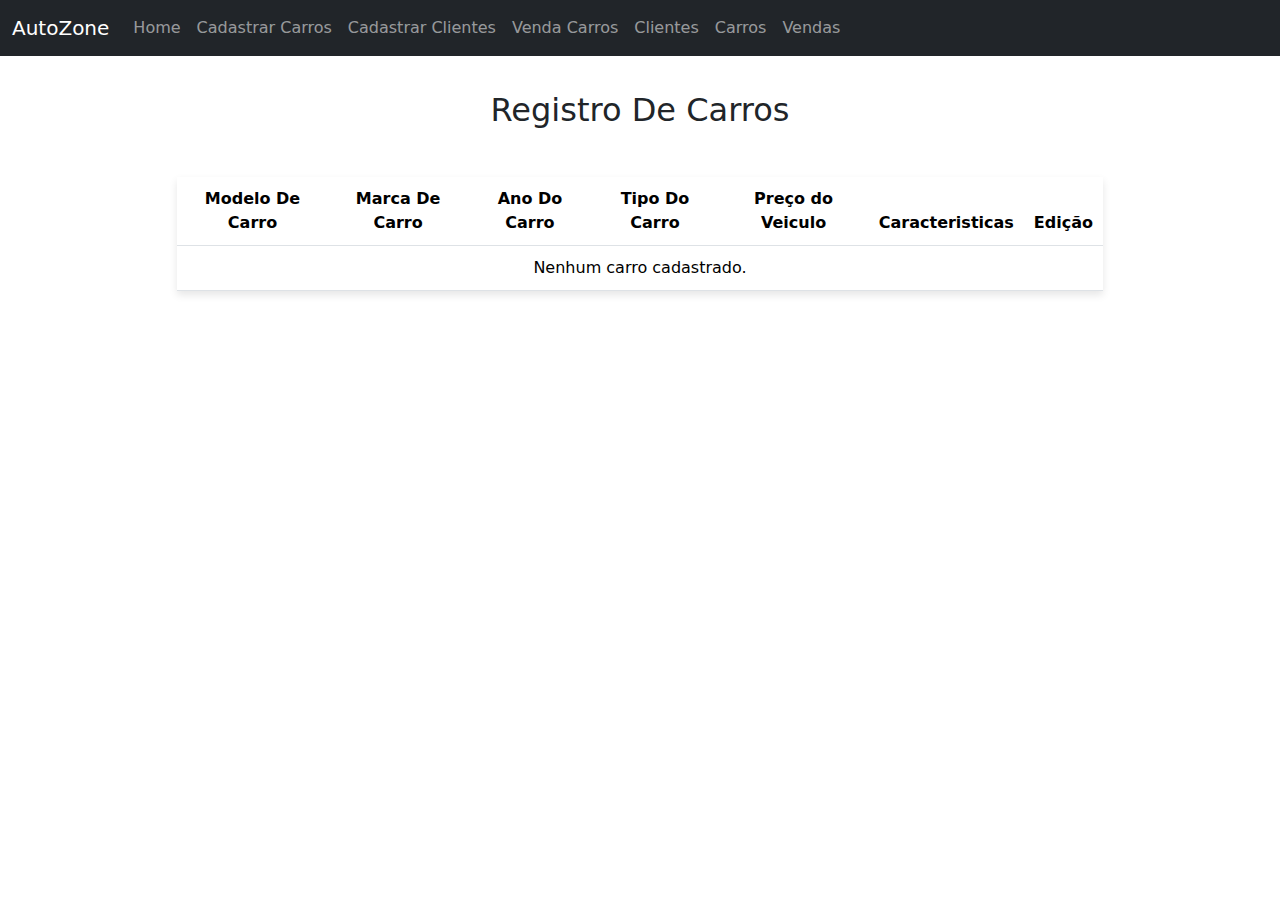
<file: pages/carros_registrados.html>
<!DOCTYPE html>
<html lang="en">
    <head>
        <meta charset="UTF-8">
        <meta name="viewport" content="width=device-width, initial-scale=1.0">
        <title>AutoZone | Carros</title>
        <!-- LINK DO BOOTSTRAP CSS -->
        <link href="https://cdn.jsdelivr.net/npm/bootstrap@5.3.3/dist/css/bootstrap.min.css" rel="stylesheet">
        <!-- LINK DO STYLE CSS -->
        <link rel="stylesheet" href="styles/carros_registrados.css">
    </head>
<body>


    <nav class="navbar navbar-expand-lg navbar-dark bg-dark">
        <div class="container-fluid">
            <a class="navbar-brand" href="#">AutoZone</a>
            <button class="navbar-toggler" type="button" data-bs-toggle="collapse" data-bs-target="#navbarNav" aria-controls="navbarNav" aria-expanded="false" aria-label="Toggle navigation">
                <span class="navbar-toggler-icon"></span>
            </button>
            <div class="collapse navbar-collapse" id="navbarNav">
                <ul class="navbar-nav">
                    <li class="nav-item">
                        <a class="nav-link" href="../index.html">Home</a>
                    </li>
                    <li class="nav-item">
                        <a class="nav-link" href="cadastrar_carros.html">Cadastrar Carros</a>
                    </li>
                    <li class="nav-item">
                        <a class="nav-link" href="cadastrar_clientes.html">Cadastrar Clientes</a>
                    </li>
                    <li>
                        <a class="nav-link" href="vendas_carros.html">Venda Carros</a>
                    </li>
                    <li class="nav-item">
                        <a class="nav-link" href="clientes_registrados.html">Clientes</a>
                    </li>
                    <li>
                        <a class="nav-link" href="carros_registrados.html">Carros</a>
                    </li>
                    <li>
                        <a class="nav-link" href="vendas_registrados.html">Vendas</a>
                    </li>
                </ul>
            </div>
        </div>
    </nav>

    <h2 style="text-align: center; padding-top: 35px; ">Registro De Carros</h2>


    <div class="container mt-5">
        <div class="row justify-content-center">
            <div class="col-md-10">
                <!-- Tabela para exibir os carros cadastrados -->
                <table class="table table-custom">
                    <thead class="bg-dark text-light">
                        <tr>
                            <th class="text-center">Modelo De Carro</th>
                            <th class="text-center">Marca De Carro</th>
                            <th class="text-center">Ano Do Carro</th>
                            <th class="text-center">Tipo Do Carro</th>
                            <th class="text-center">Preço do Veiculo</th>
                            <th class="text-center">Caracteristicas</th>
                            <th class="text-center">Edição</th>
                        </tr>
                    </thead>
                    <tbody id="tabelaCarros">
                        <!-- Os dados dos carros serão adicionados aqui dinamicamente -->
                    </tbody>
                </table>
            </div>
        </div>
    </div>


    

<!-- Modal de Edição -->
<div class="modal fade" id="editarCampoModal" tabindex="-1" aria-labelledby="editarCampoModalLabel" aria-hidden="true">
    <div class="modal-dialog">
        <div class="modal-content">
            <div class="modal-header">
                <h5 class="modal-title" id="editarCampoModalLabel">Editar Campo</h5>
                <button type="button" class="btn-close" data-bs-dismiss="modal" aria-label="Close"></button>
            </div>
            <div class="modal-body">
                <form id="formEditarCampo">
                    <div class="mb-3">
                        <label for="campoEditar" class="form-label">Campo a Editar</label>
                        <select class="form-select" id="campoEditar">
                            <option value="nome">Modelo De Carro</option>
                            <option value="marca">Marca De Carro</option>
                            <option value="ano">Ano Do Carro</option>
                            <option value="tipo">Tipo Do Carro</option>
                            <option value="preco">Preço do Veiculo</option>
                            <option value="caracteristicas">Caracteristicas</option>
                        </select>
                    </div>
                    <div class="mb-3">
                        <label for="novoValor" class="form-label">Novo Valor</label>
                        <input type="text" class="form-control" id="novoValor">
                    </div>
                </form>
            </div>
            <div class="modal-footer">
                <button type="button" class="btn btn-secondary" data-bs-dismiss="modal">Fechar</button>
                <button type="button" class="btn btn-primary" onclick="salvarEdicao()">Salvar Alterações</button>
            </div>
        </div>
    </div>
</div>

    <script src="https://cdn.jsdelivr.net/npm/bootstrap@5.3.3/dist/js/bootstrap.bundle.min.js"></script>
    <script src="script/carros_registrados.js"></script>
    
</body>
</html>
</file>
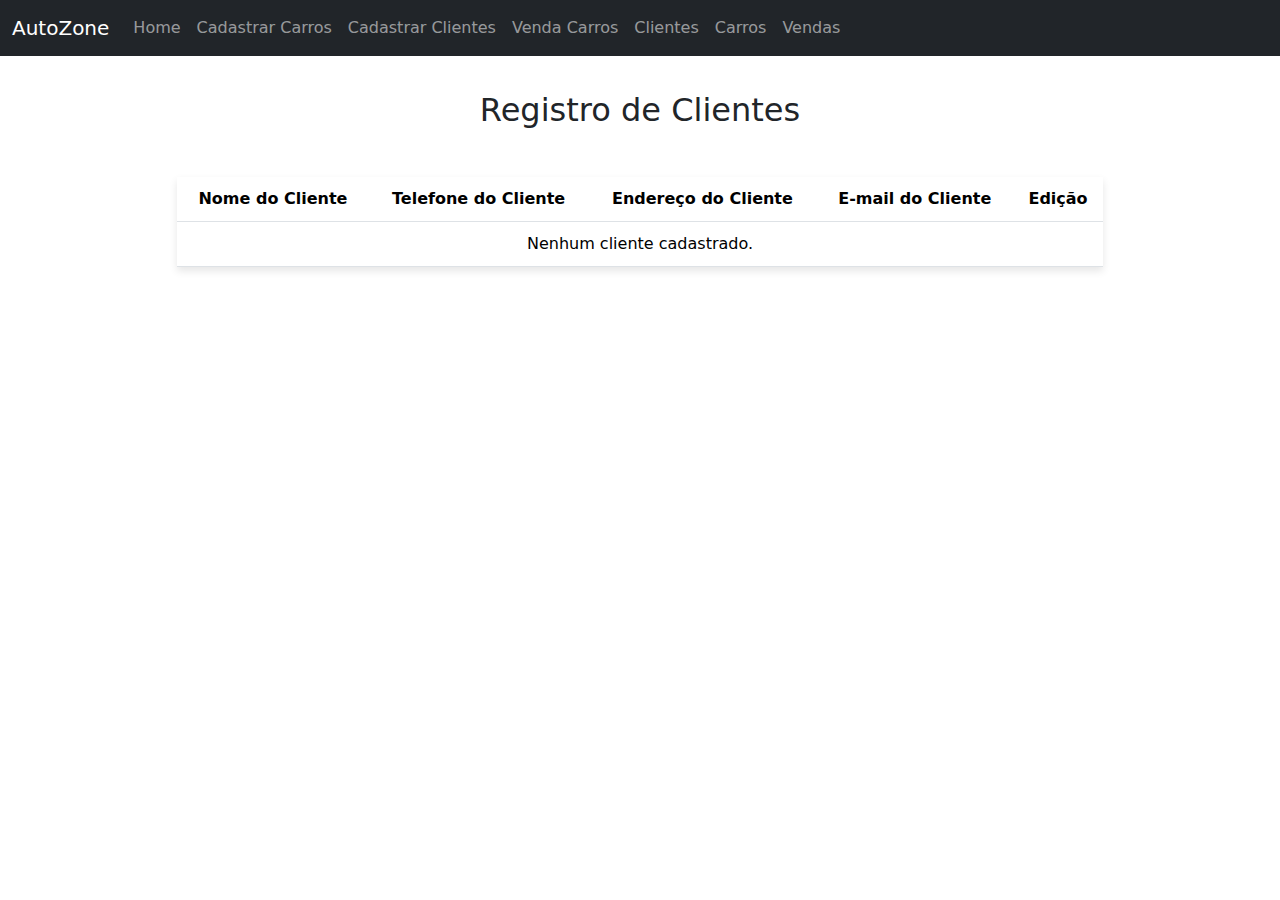
<file: pages/clientes_registrados.html>
<!DOCTYPE html>
<html lang="pt-br">

<head>
    <meta charset="UTF-8">
    <meta name="viewport" content="width=device-width, initial-scale=1.0">
    <title>AutoZone | Clientes</title>
    <!-- LINK DO BOOTSTRAP CSS -->
    <link href="https://cdn.jsdelivr.net/npm/bootstrap@5.3.3/dist/css/bootstrap.min.css" rel="stylesheet">
    <!-- LINK DO STYLE CSS -->
    <link rel="stylesheet" href="styles/clientes_registrados.css">
</head>

<body>


    <nav class="navbar navbar-expand-lg navbar-dark bg-dark">
        <div class="container-fluid">
            <a class="navbar-brand" href="#">AutoZone</a>
            <button class="navbar-toggler" type="button" data-bs-toggle="collapse" data-bs-target="#navbarNav" aria-controls="navbarNav" aria-expanded="false" aria-label="Toggle navigation">
                <span class="navbar-toggler-icon"></span>
            </button>
            <div class="collapse navbar-collapse" id="navbarNav">
                <ul class="navbar-nav">
                    <li class="nav-item">
                        <a class="nav-link" href="../index.html">Home</a>
                    </li>
                    <li class="nav-item">
                        <a class="nav-link" href="cadastrar_carros.html">Cadastrar Carros</a>
                    </li>
                    <li class="nav-item">
                        <a class="nav-link" href="cadastrar_clientes.html">Cadastrar Clientes</a>
                    </li>
                    <li>
                      <a class="nav-link" href="vendas_carros.html">Venda Carros</a>
                  </li>
                    <li class="nav-item">
                        <a class="nav-link" href="clientes_registrados.html">Clientes</a>
                    </li>
                    <li>
                      <a class="nav-link" href="carros_registrados.html">Carros</a>
                    </li>
                    <li>
                      <a class="nav-link" href="vendas_registrados.html">Vendas</a>
                  </li>
                </ul>
            </div>
        </div>
    </nav>

    <h2 style="text-align: center; padding-top: 35px; ">Registro de Clientes</h2>

    <div class="container mt-5">
        <div class="row justify-content-center">
            <div class="col-md-10">
                <!-- Tabela para exibir os clientes cadastrados -->
                <table class="table table-custom">
                    <thead class="bg-dark text-light">
                        <tr>
                            <th class="text-center">Nome do Cliente</th>
                            <th class="text-center">Telefone do Cliente</th>
                            <th class="text-center">Endereço do Cliente</th>
                            <th class="text-center">E-mail do Cliente</th>
                            <th class="text-center">Edição</th>
                        </tr>
                    </thead>
                    <tbody id="tabelaClientes">
                        <!-- Os dados dos clientes serão adicionados aqui dinamicamente -->
                    </tbody>
                </table>
            </div>
        </div>
    </div>
    

<!-- Modal de Edição -->
<div class="modal fade" id="editarCampoModal" tabindex="-1" aria-labelledby="editarCampoModalLabel" aria-hidden="true">
    <div class="modal-dialog">
      <div class="modal-content">
        <div class="modal-header">
          <h5 class="modal-title" id="editarCampoModalLabel">Editar Campo</h5>
          <button type="button" class="btn-close" data-bs-dismiss="modal" aria-label="Close"></button>
        </div>
        <div class="modal-body">
          <form id="formEditarCampo">
            <div class="mb-3">
              <label for="campoEditar" class="form-label">Campo a Editar</label>
              <select class="form-select" id="campoEditar">
                <option value="nomeCliente">Nome do Cliente</option>
                <option value="telefone">Telefone do Cliente</option>
                <option value="endereco">Endereço do Cliente</option>
                <option value="email">E-mail do Cliente</option>
              </select>
            </div>
            <div class="mb-3">
              <label for="novoValor" class="form-label">Novo Valor</label>
              <input type="text" class="form-control" id="novoValor">
            </div>
          </form>
        </div>
        <div class="modal-footer">
          <button type="button" class="btn btn-secondary" data-bs-dismiss="modal">Fechar</button>
          <button type="button" class="btn btn-primary" onclick="salvarEdicao()">Salvar Alterações</button>
        </div>
      </div>
    </div>
  </div>
  
  
  
        
</body>

<script src="https://cdn.jsdelivr.net/npm/bootstrap@5.3.3/dist/js/bootstrap.bundle.min.js"></script>
<script src="script/clientes_registrados.js"></script>
</file>
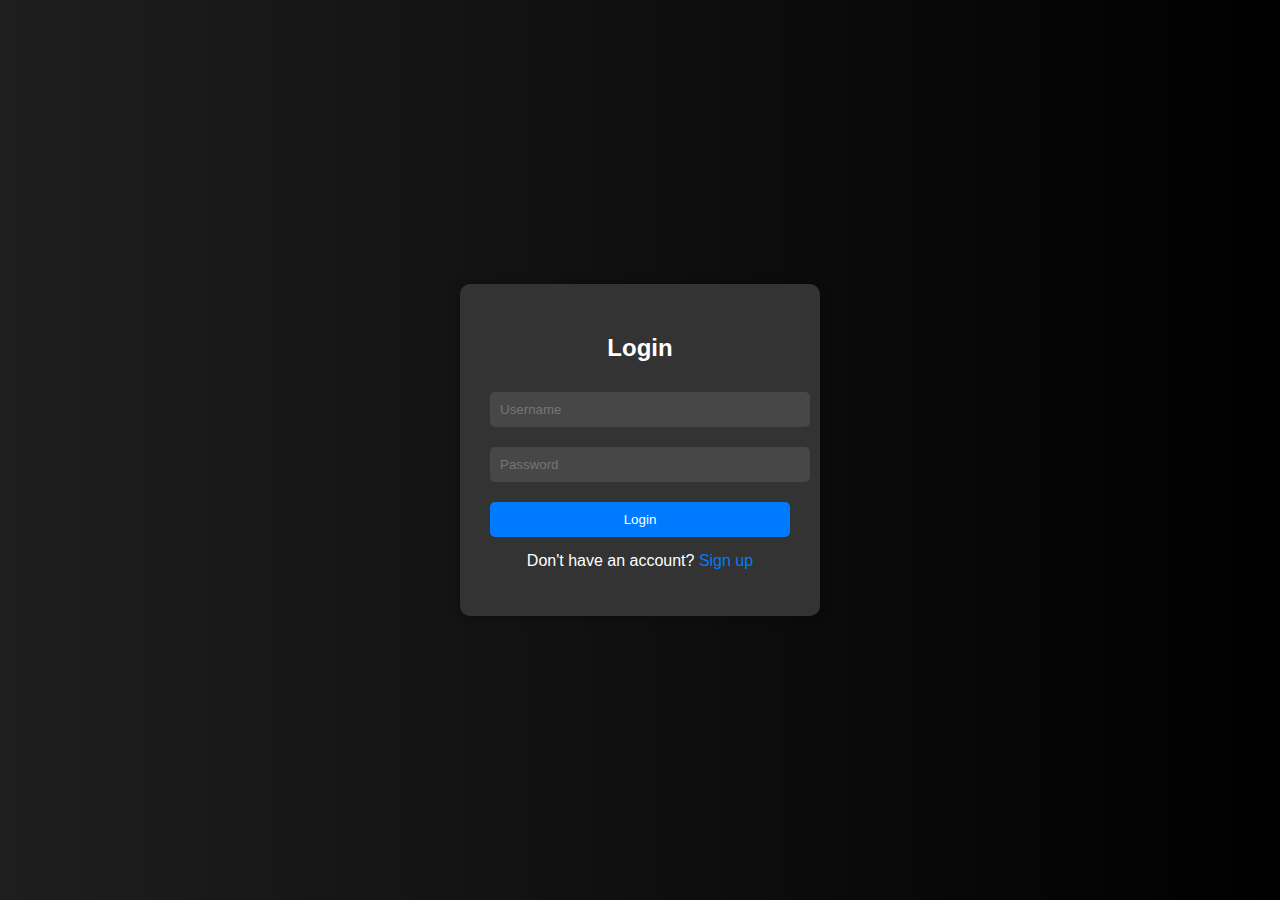
<file: pages/login.html>
<!DOCTYPE html>
<html lang="en">
<head>
    <meta charset="UTF-8">
    <meta name="viewport" content="width=device-width, initial-scale=1.0">
    <title>AutoZone - Login</title>
    <style>
        body {
            margin: 0;
            padding: 0;
            font-family: Arial, sans-serif;
            background: linear-gradient(to right, #1e1e1e, #000);
            display: flex;
            justify-content: center;
            align-items: center;
            height: 100vh;
        }

        .login-container {
            width: 300px;
            padding: 30px;
            background: #333;
            border-radius: 10px;
            box-shadow: 0px 0px 10px rgba(0, 0, 0, 0.3);
        }

        .login-container h2 {
            text-align: center;
            color: #fff;
            margin-bottom: 30px;
        }

        .login-container input[type="text"],
        .login-container input[type="password"] {
            width: 100%;
            padding: 10px;
            margin-bottom: 20px;
            border: none;
            border-radius: 5px;
            background: rgba(255, 255, 255, 0.1);
            color: #fff;
            outline: none;
        }

        .login-container input[type="submit"] {
            width: 100%;
            padding: 10px;
            border: none;
            border-radius: 5px;
            background: #007bff;
            color: #fff;
            cursor: pointer;
            transition: background-color 0.3s ease;
        }

        .login-container input[type="submit"]:hover {
            background: #0056b3;
        }

        .login-container p {
            margin-top: 15px;
            text-align: center;
            color: #fff;
        }

        .login-container p a {
            color: #007bff;
            text-decoration: none;
        }

        .login-container p a:hover {
            text-decoration: underline;
        }

        /* Estilos para a animação de carregamento */
        .loading-overlay {
            display: none;
            position: fixed;
            top: 0;
            left: 0;
            width: 100%;
            height: 100%;
            background-color: rgba(0, 0, 0, 0.5);
            z-index: 9999;
            justify-content: center;
            align-items: center;
        }

        .loading-spinner {
            border: 4px solid #f3f3f3;
            border-top: 4px solid #3498db;
            border-radius: 50%;
            width: 50px;
            height: 50px;
            animation: spin 1s linear infinite;
        }

        @keyframes spin {
            0% { transform: rotate(0deg); }
            100% { transform: rotate(360deg); }
        }
    </style>
</head>
<body>
    <div class="login-container">
        <h2>Login</h2>
        <form id="login-form">
            <input type="text" id="username" placeholder="Username">
            <input type="password" id="password" placeholder="Password">
            <input type="submit" value="Login">
        </form>
        <p>Don't have an account? <a href="#">Sign up</a></p>
    </div>

    <!-- Elemento de carregamento -->
    <div class="loading-overlay" id="loadingOverlay">
        <div class="loading-spinner"></div>
    </div>

    <script>
        document.getElementById("login-form").addEventListener("submit", function(event) {
            event.preventDefault(); // Impede o envio padrão do formulário

            var username = document.getElementById("username").value;
            var password = document.getElementById("password").value;

            // Exibir elemento de carregamento
            document.getElementById("loadingOverlay").style.display = "flex";

            // Simular um atraso para demonstrar a animação de carregamento (apenas para fins de demonstração)
            setTimeout(function() {
                // Verificar se o nome de usuário e a senha estão corretos
                if (username === "Adm" && password === "123") {
                    // Redirecionar para a página de cadastro
                    window.location.href = "cadastrar_carros.html";
                } else {
                    alert("Nome de usuário ou senha incorretos. Por favor, tente novamente.");
                    // Esconder o elemento de carregamento se houver um erro
                    document.getElementById("loadingOverlay").style.display = "none";
                }
            }, 2000); // Atraso de 2 segundos para simular uma operação de login assíncrona
        });
    </script>
</body>
</html>
</file>
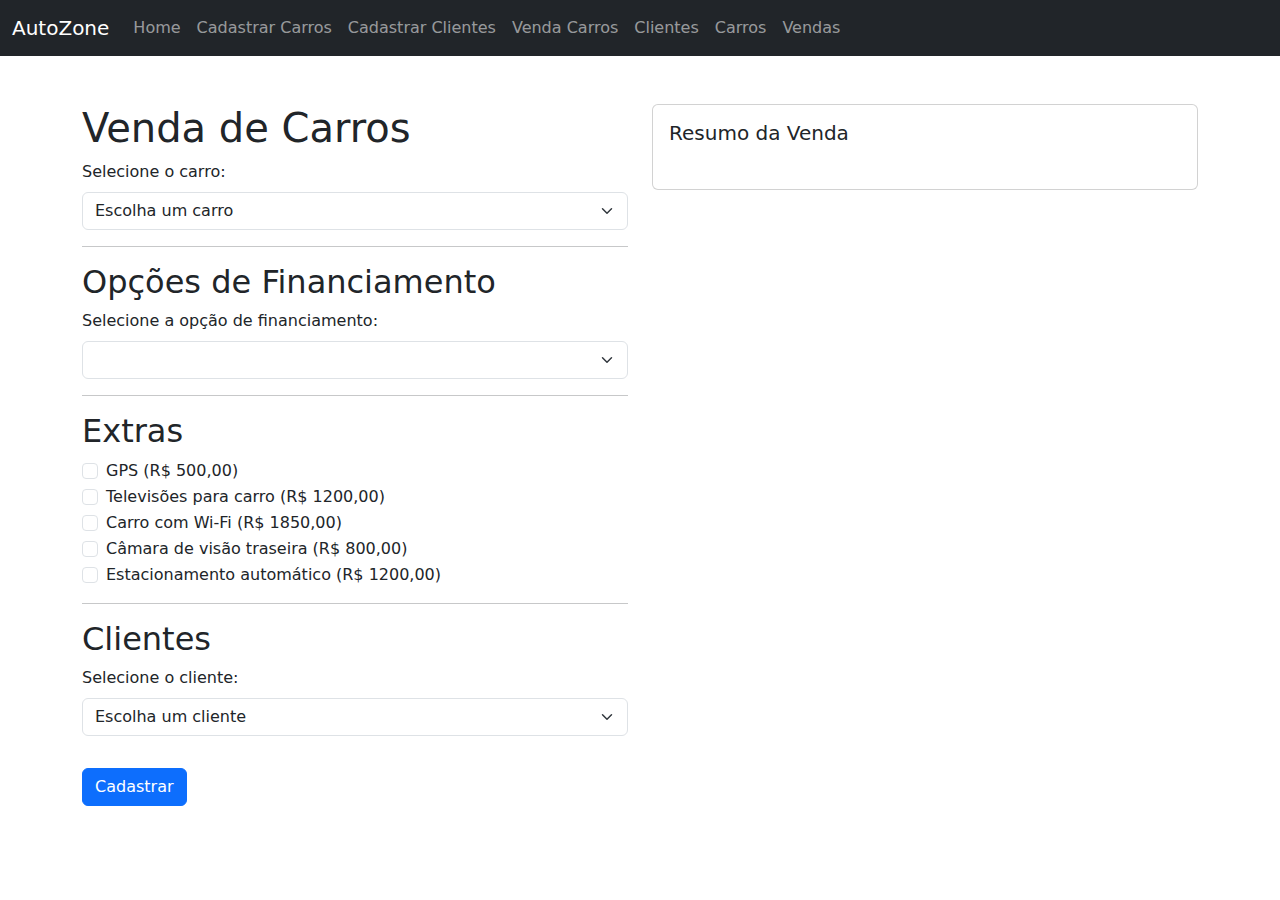
<file: pages/vendas_carros.html>
<!DOCTYPE html>
<html lang="pt-br">

<head>
    <meta charset="UTF-8">
    <meta name="viewport" content="width=device-width, initial-scale=1.0">
    <title>AutoZone | Venda</title>
    <!-- LINK DO BOOTSTRAP CSS -->
    <link href="https://cdn.jsdelivr.net/npm/bootstrap@5.3.3/dist/css/bootstrap.min.css" rel="stylesheet">
    <!-- LINK DO STYLE CSS -->
    <link rel="stylesheet" href="styles/venda_de_carros.css">
</head>

<body>

    <nav class="navbar navbar-expand-lg navbar-dark bg-dark">
        <div class="container-fluid">
            <a class="navbar-brand" href="#">AutoZone</a>
            <button class="navbar-toggler" type="button" data-bs-toggle="collapse" data-bs-target="#navbarNav"
                aria-controls="navbarNav" aria-expanded="false" aria-label="Toggle navigation">
                <span class="navbar-toggler-icon"></span>
            </button>
            <div class="collapse navbar-collapse" id="navbarNav">
                <ul class="navbar-nav">
                    <li class="nav-item">
                        <a class="nav-link" href="../index.html">Home</a>
                    </li>
                    <li class="nav-item">
                        <a class="nav-link" href="cadastrar_carros.html">Cadastrar Carros</a>
                    </li>
                    <li class="nav-item">
                        <a class="nav-link" href="cadastrar_clientes.html">Cadastrar Clientes</a>
                    </li>
                    <li>
                        <a class="nav-link" href="vendas_carros.html">Venda Carros</a>
                    </li>
                    <li class="nav-item">
                        <a class="nav-link" href="clientes_registrados.html">Clientes</a>
                    </li>
                    <li>
                        <a class="nav-link" href="carros_registrados.html">Carros</a>
                    </li>
                    <li>
                        <a class="nav-link" href="vendas_registrados.html">Vendas</a>
                    </li>

                </ul>
            </div>
        </div>
    </nav>



    <div class="container mt-5">
        <div class="row">
            <!-- Conteúdo HTML (lado direito) -->
            <div class="col-md-6">
                <h1>Venda de Carros</h1>
                <label for="carro" class="form-label">Selecione o carro:</label>
                <select id="carro" class="form-select mb-3">
                    <option value="" disabled selected>Escolha um carro</option>
                    <!-- Opções de carros serão preenchidas dinamicamente via JavaScript -->
                </select>

                <hr>

                <h2>Opções de Financiamento</h2>
                <label for="opcaoFinanciamento" class="form-label">Selecione a opção de financiamento:</label>
                <select id="opcaoFinanciamento" class="form-select mb-3">
                    <option></option>
                    <option value="1">Sem financiamento</option>
                    <option value="1.1">Financiamento a 110% do valor do carro</option>
                    <option value="1.2">Financiamento a 120% do valor do carro</option>
                </select>

                <hr>

                <h2>Extras</h2>
                <div class="form-check">
                    <input class="form-check-input" type="checkbox" value="500" id="checkGPS">
                    <label class="form-check-label" for="checkGPS">
                        GPS (R$ 500,00)
                    </label>
                </div>
                <div class="form-check">
                    <input class="form-check-input" type="checkbox" value="1200" id="checkTelevisoes">
                    <label class="form-check-label" for="checkTelevisoes">
                        Televisões para carro (R$ 1200,00)
                    </label>
                </div>
                <div class="form-check">
                    <input class="form-check-input" type="checkbox" value="1850" id="checkWifi">
                    <label class="form-check-label" for="checkWifi">
                        Carro com Wi-Fi (R$ 1850,00)
                    </label>
                </div>
                <div class="form-check">
                    <input class="form-check-input" type="checkbox" value="800" id="checkCamera">
                    <label class="form-check-label" for="checkCamera">
                        Câmara de visão traseira (R$ 800,00)
                    </label>
                </div>
                <div class="form-check">
                    <input class="form-check-input" type="checkbox" value="1200" id="checkEstacionamento">
                    <label class="form-check-label" for="checkEstacionamento">
                        Estacionamento automático (R$ 1200,00)
                    </label>
                </div>

                <hr>


                <h2>Clientes</h2>
                <label for="cliente" class="form-label">Selecione o cliente:</label>
                <select id="cliente" class="form-select mb-3">
                    <option value="" disabled selected>Escolha um cliente</option>
                    <!-- Opções de clientes serão preenchidas dinamicamente via JavaScript -->
                </select>

                <!-- Botão Cadastrar -->
                <button id="btnCadastrar" type="button" class="btn btn-primary mt-3" data-bs-toggle="modal"
                    data-bs-target="#cadastrarModal">
                    Cadastrar
                </button>

            </div>

            <!-- Conteúdo JavaScript (lado esquerdo) -->
            <div class="col-md-6">
                <div class="card">
                    <div class="card-body">
                        <h5 class="card-title">Resumo da Venda</h5>
                        <div id="resumoVenda" class="list-group">
                            <!-- Resumo da venda será exibido aqui -->
                        </div>
                        <p id="valorTotal" class="mt-3"></p> <!-- Adicionando o valor total da venda aqui -->
                    </div>
                </div>
            </div>
        </div>
    </div>


    <script src="https://cdn.jsdelivr.net/npm/bootstrap@5.3.3/dist/js/bootstrap.bundle.min.js"></script>
    <script src="script/venda_carros.js"></script>

</body>

</html>
</file>
<file: pages/styles/carros_registrados.css>
/* Estilos personalizados para a tabela */
.table-custom {
    width: 100%;
    border-collapse: collapse;
    box-shadow: 0 4px 8px rgba(0, 0, 0, 0.1);
}

/* Estilos para as células da tabela */
.table-custom th,
.table-custom td {
    padding: 10px;
    text-align: center;
}

/* Estilos para o cabeçalho da tabela */
.table-custom thead {
    background-color: #343a40;
    color: #fff;
}

/* Estilos para as células de edição */
.table-custom .edicao-cell span {
    cursor: pointer;
    margin: 0 5px;
}

/* Estilos para alternar cores das linhas */
.table-custom tbody tr:nth-child(even) {
    background-color: #f2f2f2;
}


/* Estilos quando o mouse está sobre o emoji */
.table-custom .edicao-cell span:hover {
    color: red; /* Altera a cor do emoji quando o mouse está sobre ele */
    transition: color 0.3s ease; /* Adiciona uma transição suave na mudança de cor */
}
</file>
<file: pages/styles/clientes_registrados.css>
/* Estilos personalizados para a tabela */
.table-custom {
    width: 100%;
    border-collapse: collapse;
    box-shadow: 0 4px 8px rgba(0, 0, 0, 0.1);
}

/* Estilos para as células da tabela */
.table-custom th,
.table-custom td {
    padding: 10px;
    text-align: center;
}

/* Estilos para o cabeçalho da tabela */
.table-custom thead {
    background-color: #343a40;
    color: #fff;
}

/* Estilos para as células de edição */
.table-custom .edicao-cell span {
    cursor: pointer;
    margin: 0 5px;
}

/* Estilos para alternar cores das linhas */
.table-custom tbody tr:nth-child(even) {
    background-color: #f2f2f2;
}


/* Estilos quando o mouse está sobre o emoji */
.table-custom .edicao-cell span:hover {
    color: red; /* Altera a cor do emoji quando o mouse está sobre ele */
    transition: color 0.3s ease; /* Adiciona uma transição suave na mudança de cor */
}
</file>
<file: pages/styles/venda_de_carros.css>
/* Estilo para o resumo da venda */
#resumoVenda {
    margin-bottom: 20px;
}

/* Estilo para o valor total da venda */
#valorTotal {
    font-size: 1.2em;
    font-weight: bold;
}

.car-image {
    max-width: 100%;
    height: auto;
    display: block;
    margin: 10px auto;
    max-height: 200px; /* Definindo um tamanho máximo para a altura da imagem */
}
</file>
